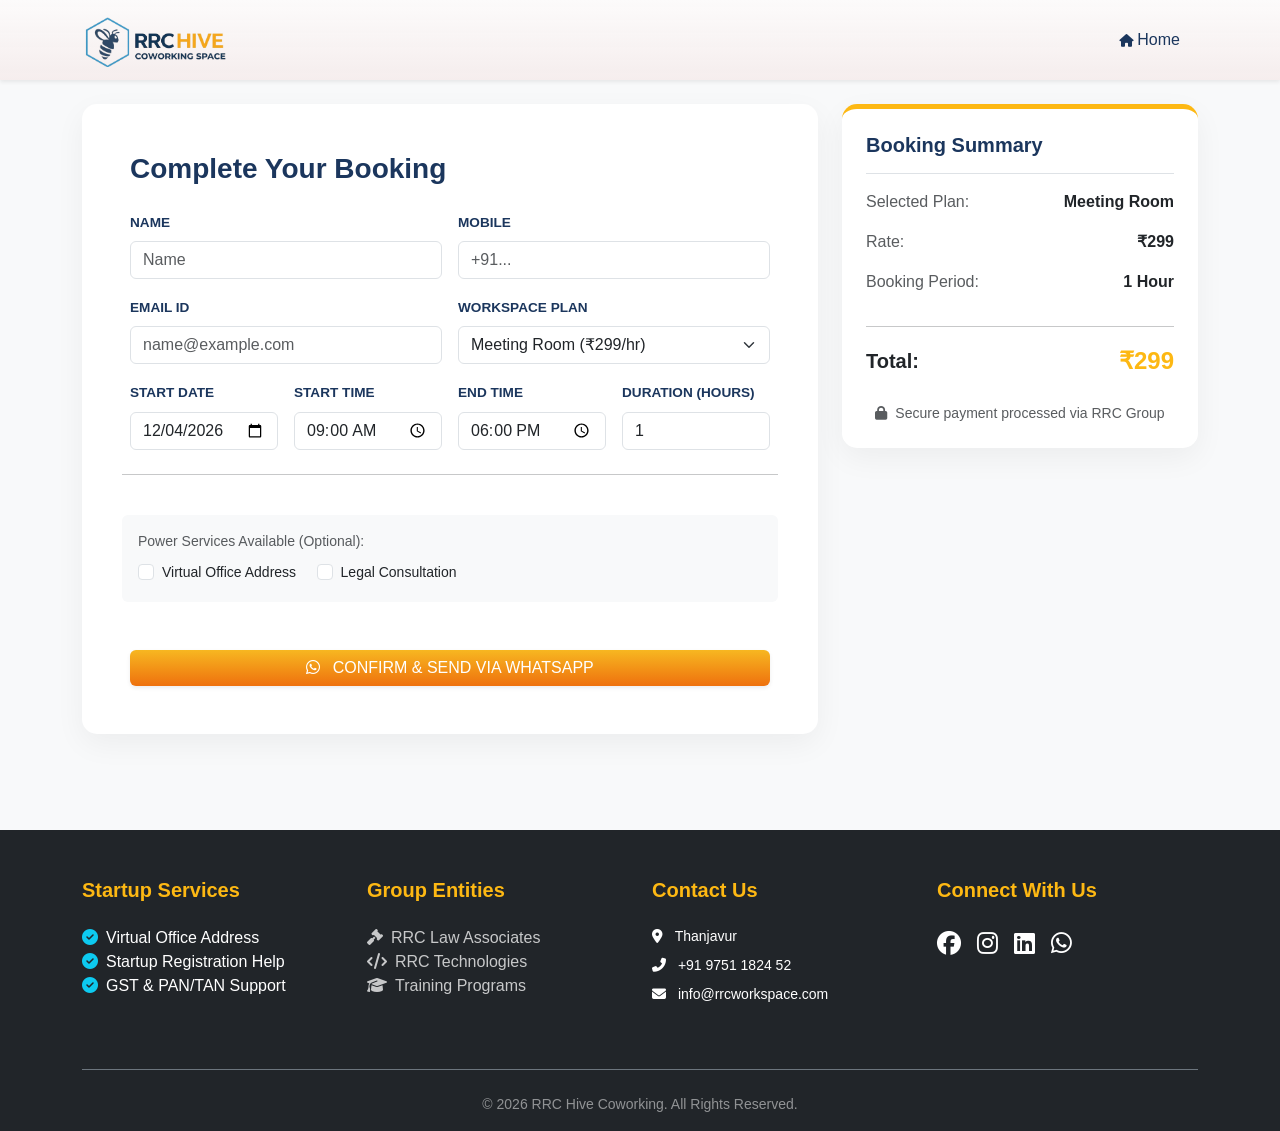
<file: booking.html>
<!DOCTYPE html>
<html lang="en">
    <head>
        <meta charset="UTF-8">
        <meta name="viewport" content="width=device-width, initial-scale=1.0">
        <title>Secure Booking | RRC HIVE Coworkingspace</title>
        <link
            rel="apple-touch-icon"
            sizes="180x180"
            href="src/img/icon/apple-touch-icon.png">
        <link rel="icon" type="image/png" sizes="32x32" href="src/img/icon/favicon.png">
        <link rel="manifest" href="./site.webmanifest">
        <link rel="stylesheet" href="./style.css">
        <link
            href="https://cdn.jsdelivr.net/npm/bootstrap@5.3.0/dist/css/bootstrap.min.css"
            rel="stylesheet">
        <link
            rel="stylesheet"
            href="https://cdnjs.cloudflare.com/ajax/libs/font-awesome/6.4.0/css/all.min.css">
        <style>
            :root {
                --primary-blue: #1B365D;
                --accent-orange: #FDB813;
                --light-bg: #f8f9fa;
            }
            body {
                background-color: var(--light-bg);
                font-family: 'Segoe UI', sans-serif;
            }
            .navbar {
                background-color: var(--primary-blue);
            }
            .card {
                border: none;
                border-radius: 15px;
                box-shadow: 0 10px 30px rgba(0,0,0,0.05);
            }
            .form-label {
                font-weight: 600;
                color: var(--primary-blue);
                font-size: 0.85rem;
                text-transform: uppercase;
            }
            .btn-warning {
                background-color: var(--accent-orange) !important;
                color: white !important;
                font-weight: bold;
                border: none;
                padding: 12px;
            }
            .summary-box {
                background-color: white;
                border-top: 5px solid var(--accent-orange);
            }
            .price-text {
                color: var(--accent-orange);
                font-weight: 800;
                font-size: 1.5rem;
            }
        </style>
    </head>
    <body>

        <div id="preloader">
            <div class="loader-content">
                <div class="spinner"></div>
                <img src="src/img/logo/Logo.png" alt="RRC HIVE" class="loader-logo ">
            </div>
        </div>

        <nav
            class="navbar navbar-expand navbar-dark sticky-top shadow-sm"
            style="background-color: var(--primary-blue);">
            <div class="container d-flex justify-content-between align-items-center">
                <a class="navbar-brand fw-bold" href="./index.html">
                    <img
                        src="src/img/logo/Logo.png"
                        alt="RRC Co-Workspace Logo"
                        style="max-height: 50px;"
                        class="d-inline-block align-text-top me-1">
                </a>

                <div class="d-flex align-items-center gap-2 gap-md-3">
                    <a class="nav-link text-color-1 small px-2" href="./index.html">
                        <i class="fa-solid fa-house"></i>
                        <span class="d-sm-inline">Home</span>
                    </a>
                </div>
            </div>
        </nav>
        <br>
        <div class="container pb-5">
            <div class="row g-4">
                <div class="col-lg-8">
                    <div class="card p-4 p-md-5">
                        <h3 class="fw-bold mb-4" style="color: var(--primary-blue);">Complete Your Booking</h3>
                        <form id="bookingForm" onsubmit="event.preventDefault();">
                            <div class="row g-3">
                                <div class="col-md-6">
                                    <label class="form-label">Name</label>
                                    <input
                                        type="text"
                                        id="fullName"
                                        name="full_name"
                                        class="form-control"
                                        placeholder="Name"
                                        required="required">
                                </div>
                                <div class="col-md-6">
                                    <label class="form-label">Mobile</label>
                                    <input
                                        type="tel"
                                        id="phoneNum"
                                        name="phone"
                                        class="form-control"
                                        placeholder="+91..."
                                        required="required">
                                </div>
                                <div class="col-md-6">
                                    <label class="form-label">Email ID</label>
                                    <input
                                        type="email"
                                        id="emailId"
                                        name="email"
                                        class="form-control"
                                        placeholder="name@example.com"
                                        required="required">
                                </div>

                                <div class="col-md-6">
                                    <label class="form-label">Workspace Plan</label>
                                    <select
                                        class="form-select"
                                        name="plan_type"
                                        id="planType"
                                        onchange="calculateTotal()">
                                        <option value="299" data-unit="Hour">Meeting Room (₹299/hr)</option>
                                        <option value="11999" data-unit="Month">Private Cabin (₹11,999/mo)</option>
                                        <option value="3999" data-unit="Month">Hot Desk (₹3,999/mo)</option>
                                        <option value="4999" data-unit="Month">Dedicated Desk (₹4,999/mo)</option>
                                        <option value="1499" data-unit="Month">Student Desk (₹1,499/mo)</option>
                                        <option value="499" data-unit="Day">Day Pass (₹499/day)</option>
                                    </select>
                                </div>

                                <div class="col-md-3">
                                    <label class="form-label">Start Date</label>
                                    <input
                                        type="date"
                                        name="start_date"
                                        id="startDate"
                                        class="form-control"
                                        required="required"
                                        onchange="calculateTotal()">
                                </div>

                                <div class="col-md-3">
                                    <label class="form-label">Start Time</label>
                                    <input
                                        type="time"
                                        name="start_time"
                                        id="startTime"
                                        class="form-control"
                                        value="09:00"
                                        onchange="calculateTotal()">
                                </div>

                                <div class="col-md-3">
                                    <label class="form-label">End Time</label>
                                    <input
                                        type="time"
                                        name="end_time"
                                        id="endTime"
                                        class="form-control"
                                        value="18:00"
                                        onchange="calculateTotal()">
                                </div>

                                <div class="col-md-3">
                                    <label class="form-label" id="durationLabel">Duration (Units)</label>
                                    <input
                                        type="number"
                                        name="duration"
                                        id="duration"
                                        class="form-control"
                                        value="1"
                                        min="1"
                                        oninput="calculateTotal()">
                                </div>

                                <hr class="my-4">
                                <div class="bg-light p-3 rounded mb-4">
                                    <small class="text-muted d-block mb-2">Power Services Available (Optional):</small>
                                    <div class="form-check form-check-inline">
                                        <input class="form-check-input" type="checkbox" id="vOffice">
                                        <label class="form-check-label small" for="vOffice">Virtual Office Address</label>
                                    </div>
                                    <div class="form-check form-check-inline">
                                        <input class="form-check-input" type="checkbox" id="legal">
                                        <label class="form-check-label small" for="legal">Legal Consultation</label>
                                    </div>
                                </div>

                                <div class="col-md-12 mt-4">
                                    <button
                                        type="button"
                                        onclick="sendBookingToWhatsApp()"
                                        class="btn btn-color w-100 shadow-sm">
                                        <i class="fab fa-whatsapp me-2"></i>
                                        CONFIRM & SEND VIA WHATSAPP
                                    </button>
                                </div>
                            </div>
                        </form>
                    </div>
                </div>

                <div class="col-lg-4">
                    <div class="card summary-box p-4 sticky-top" style="top: 100px;">
                        <h5 class="fw-bold border-bottom pb-3 mb-3" style="color: var(--primary-blue);">Booking Summary</h5>
                        <div class="d-flex justify-content-between mb-3">
                            <span class="text-muted">Selected Plan:</span>
                            <span id="sumPlan" class="fw-bold text-dark">Hot Desk</span>
                        </div>
                        <div class="d-flex justify-content-between mb-3">
                            <span class="text-muted">Rate:</span>
                            <span id="sumRate" class="fw-bold text-dark">₹3,999</span>
                        </div>
                        <div class="d-flex justify-content-between mb-3">
                            <span class="text-muted">Booking Period:</span>
                            <span id="sumPeriod" class="fw-bold text-dark">1 Month</span>
                        </div>
                        <hr>
                        <div class="d-flex justify-content-between align-items-center mb-4">
                            <span class="h5 fw-bold mb-0">Total:</span>
                            <span id="totalAmount" class="price-text">₹4,000</span>
                        </div>
                        <p class="small text-muted text-center mb-0">
                            <i class="fas fa-lock me-1"></i>
                            Secure payment processed via RRC Group
                        </p>
                    </div>
                </div>
            </div>
        </div>

        <footer class="bg-dark text-white pt-5 pb-3 mt-5">
            <div class="container">
                <div class="row g-4 mb-5">
                    <div class="col-md-4 col-lg-3">
                        <h5 class="fw-bold text-color mb-4">Startup Services</h5>
                        <ul class="list-unstyled footer-links">
                            <li>
                                <i class="fas fa-check-circle text-info me-2"></i>Virtual Office Address</li>
                            <li>
                                <i class="fas fa-check-circle text-info me-2"></i>Startup Registration Help</li>
                            <li>
                                <i class="fas fa-check-circle text-info me-2"></i>GST & PAN/TAN Support</li>
                        </ul>
                    </div>

                    <div class="col-md-4 col-lg-3">
                        <h5 class="fw-bold text-color mb-4">Group Entities</h5>
                        <ul class="list-unstyled footer-links">
                            <li>
                                <a href="#" class="text-decoration-none text-white opacity-75">
                                    <i class="fas fa-gavel me-2"></i>RRC Law Associates</a>
                            </li>
                            <li>
                                <a href="#" class="text-decoration-none text-white opacity-75">
                                    <i class="fas fa-code me-2"></i>RRC Technologies</a>
                            </li>
                            <li>
                                <a href="#" class="text-decoration-none text-white opacity-75">
                                    <i class="fas fa-graduation-cap me-2"></i>Training Programs</a>
                            </li>
                        </ul>
                    </div>

                    <div class="col-md-4 col-lg-3" id="contact">
                        <h5 class="fw-bold text-color mb-4">Contact Us</h5>
                        <p class="small mb-2">
                            <i class="fas fa-map-marker-alt me-2"></i>
                            Thanjavur</p>
                        <p class="small mb-2">
                            <i class="fas fa-phone-alt me-2"></i>
                            +91 9751 1824 52</p>
                        <p class="small">
                            <i class="fas fa-envelope me-2"></i>
                            info@rrcworkspace.com</p>
                    </div>

                    <div class="col-lg-3">
                        <h5 class="fw-bold text-color mb-4">Connect With Us</h5>
                        <div class="d-flex gap-3 fs-4">
                            <a href="#" class="text-white hover-orange">
                                <i class="fab fa-facebook"></i>
                            </a>
                            <a href="#" class="text-white hover-orange">
                                <i class="fab fa-instagram"></i>
                            </a>
                            <a href="#" class="text-white hover-orange">
                                <i class="fab fa-linkedin"></i>
                            </a>
                            <a href="#" class="text-white hover-orange">
                                <i class="fab fa-whatsapp"></i>
                            </a>
                        </div>
                    </div>
                </div>

                <div class="text-center pt-4 border-top border-secondary">
                    <p class="small mb-0 opacity-50">© 2026 RRC Hive Coworking. All Rights Reserved.</p>
                </div>
            </div>
        </footer>

        <script>
            // Set today's date
            document
                .getElementById('startDate')
                .valueAsDate = new Date();

            function calculateTotal() {
                const planSelect = document.getElementById('planType');
                const selectedOption = planSelect.options[planSelect.selectedIndex];

                const rate = parseInt(planSelect.value);
                const unit = selectedOption.getAttribute('data-unit');
                const planName = selectedOption
                    .text
                    .split(' (')[0];
                const duration = parseInt(document.getElementById('duration').value) || 1;

                // Update labels based on unit
                document
                    .getElementById('durationLabel')
                    .innerText = `Duration (${unit}s)`;

                // Update Summary Card
                document
                    .getElementById('sumPlan')
                    .innerText = planName;
                document
                    .getElementById('sumRate')
                    .innerText = `₹${rate.toLocaleString()}`;
                document
                    .getElementById('sumPeriod')
                    .innerText = `${duration} ${unit}${duration > 1
                        ? 's'
                        : ''}`;

                // Final Calculation
                const total = rate * duration;
                document
                    .getElementById('totalAmount')
                    .innerText = `₹${total.toLocaleString()}`;
            }

            // Initial run
            calculateTotal();
        </script>
        <script>
            function sendBookingToWhatsApp() {
                // Collect Personal Info - Corrected IDs
                const name = document
                    .getElementById('fullName')
                    .value;
                const phone = document
                    .getElementById('phoneNum')
                    .value;
                const email = document
                    .getElementById('emailId')
                    .value;

                // Collect Plan Info
                const planSelect = document.getElementById('planType');
                const planName = planSelect
                    .options[planSelect.selectedIndex]
                    .text;
                const duration = document
                    .getElementById('duration')
                    .value;
                const total = document
                    .getElementById('totalAmount')
                    .innerText;

                // Collect Optional Services
                const vOffice = document
                    .getElementById('vOffice')
                    .checked
                        ? "Yes"
                        : "No";
                const legal = document
                    .getElementById('legal')
                    .checked
                        ? "Yes"
                        : "No";

                // Validation
                if (!name || !phone || !email) {
                    alert("Please fill in your contact details first.");
                    return;
                }

                const myNumber = "919751182452";

                // Build the Message
                const message = `*New Workspace Booking - RRC*%0A` +
                        `------------------------------%0A` + `*Name:* ${encodeURIComponent(name)}%0A` +
                        `*Phone:* ${encodeURIComponent(phone)}%0A` + `*Email:* ${encodeURIComponent(
                    email
                )}%0A` + `*Plan:* ${encodeURIComponent(planName)}%0A` +
                        `*Duration:* ${encodeURIComponent(duration)} units%0A` +
                        `*Virtual Office:* ${vOffice}%0A` +
                        `*Legal Consultation:* ${legal}%0A` +
                        `------------------------------%0A` + `*Total Price:* ${encodeURIComponent(
                    total
                )}`;

                window.open(`https://wa.me/${myNumber}?text=${message}`, '_blank');
            }
        </script>
        <script>
            document
                .querySelectorAll('img')
                .forEach(img => {
                    img.addEventListener('contextmenu', e => e.preventDefault());
                });
        </script>

        <script>
            window.addEventListener('load', function () {
                const preloader = document.getElementById('preloader');

                // Add a slight delay (500ms) for a smoother feel
                setTimeout(() => {
                    preloader
                        .classList
                        .add('preloader-hidden');
                }, 500);
            });
        </script>

        <script>
            // Function to hide the loader
            function hidePreloader() {
                const preloader = document.getElementById('preloader');
                if (preloader && !preloader.classList.contains('preloader-hidden')) {
                    preloader
                        .classList
                        .add('preloader-hidden');
                    console.log("Preloader hidden successfully.");
                }
            }

            // 1. Hide when everything is finished loading
            window.addEventListener('load', function () {
                setTimeout(hidePreloader, 3000); // 0.5s smooth delay
            });

            // 2. FAIL-SAFE: If 'load' event doesn't fire, hide it anyway after 3 seconds
            setTimeout(hidePreloader, 5000);
        </script>

    </body>
</html>
</file>
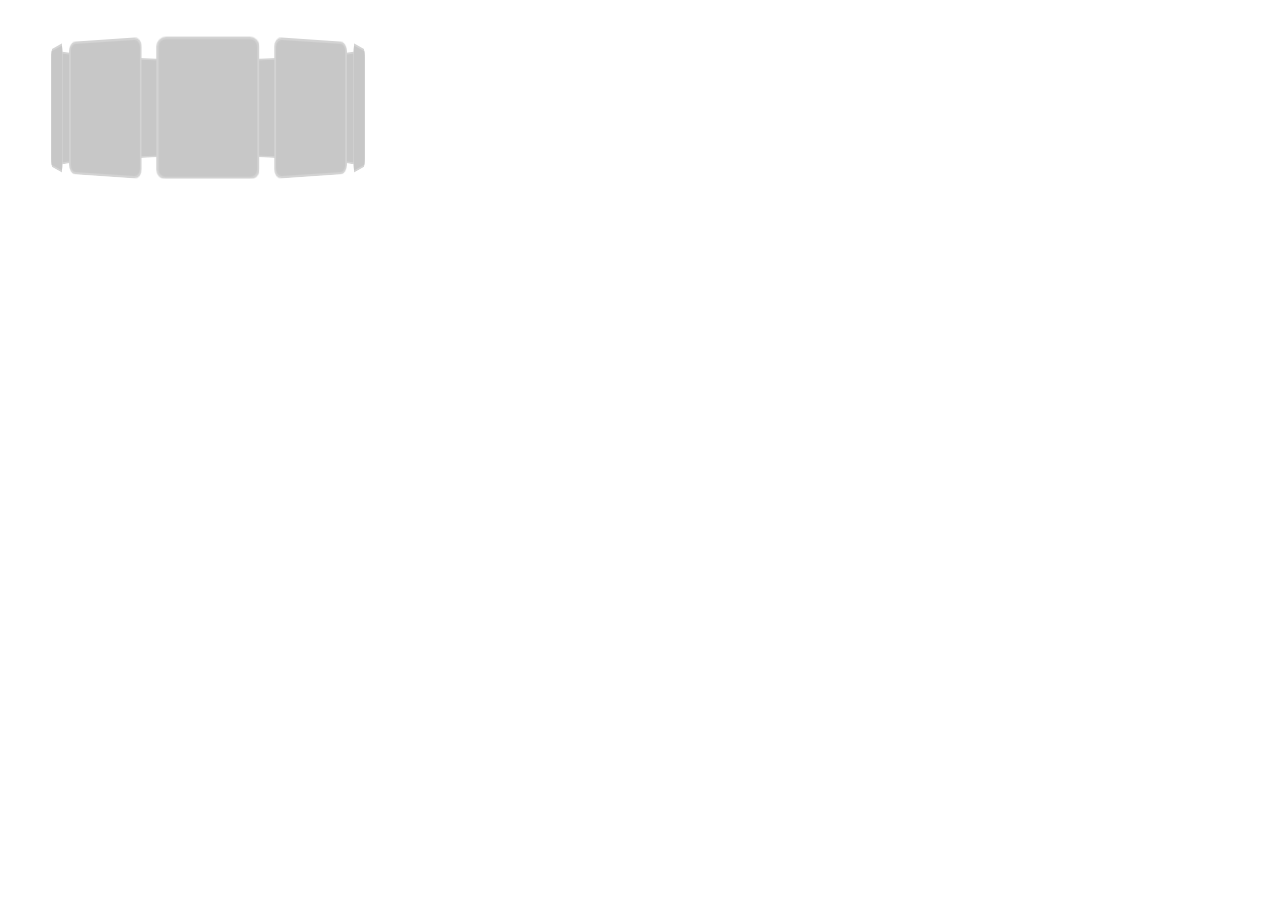
<file: sample.html>
<!DOCTYPE html>
<html lang="en">
<head>
    <meta charset="UTF-8">
    <meta name="viewport" content="width=device-width, initial-scale=1.0">
    <title>Document</title>
    <style>
        /* From Uiverse.io by musashi-13 */ 
        @keyframes autoRun3d {
        from {
            transform: perspective(800px) rotateY(-360deg);
        }
        to {
            transform: perspective(800px) rotateY(0deg);
        }
        }

        @keyframes animateBrightness {
        10% {
            filter: brightness(1);
        }
        50% {
            filter: brightness(0.1);
        }
        90% {
            filter: brightness(1);
        }
        }

        .card-3d {
        position: relative;
        width: 400px;
        height: 200px;
        transform-style: preserve-3d;
        transform: perspective(800px);
        animation: autoRun3d 20s linear infinite;
        will-change: transform;
        }

        .card-3d div {
        position: absolute;
        width: 80px;
        height: 112px;
        background-color: rgb(199, 199, 199);
        border: solid 2px lightgray;
        border-radius: 0.5rem;
        top: 50%;
        left: 50%;
        transform-origin: center center;
        animation: animateBrightness 20s linear infinite;
        transition-duration: 200ms;
        will-change: transform, filter;
        }

        .card-3d:hover {
        animation-play-state: paused !important;
        }

        .card-3d:hover div {
        animation-play-state: paused !important;
        }

        .card-3d div:nth-child(1) {
        transform: translate(-50%, -50%) rotateY(0deg) translateZ(150px);
        animation-delay: -0s;
        }

        .card-3d div:nth-child(2) {
        transform: translate(-50%, -50%) rotateY(36deg) translateZ(150px);
        animation-delay: -2s;
        }

        .card-3d div:nth-child(3) {
        transform: translate(-50%, -50%) rotateY(72deg) translateZ(150px);
        animation-delay: -4s;
        }

        .card-3d div:nth-child(4) {
        transform: translate(-50%, -50%) rotateY(108deg) translateZ(150px);
        animation-delay: -6s;
        }

        .card-3d div:nth-child(5) {
        transform: translate(-50%, -50%) rotateY(144deg) translateZ(150px);
        animation-delay: -8s;
        }

        .card-3d div:nth-child(6) {
        transform: translate(-50%, -50%) rotateY(180deg) translateZ(150px);
        animation-delay: -10s;
        }

        .card-3d div:nth-child(7) {
        transform: translate(-50%, -50%) rotateY(216deg) translateZ(150px);
        animation-delay: -12s;
        }

        .card-3d div:nth-child(8) {
        transform: translate(-50%, -50%) rotateY(252deg) translateZ(150px);
        animation-delay: -14s;
        }

        .card-3d div:nth-child(9) {
        transform: translate(-50%, -50%) rotateY(288deg) translateZ(150px);
        animation-delay: -16s;
        }

        .card-3d div:nth-child(10) {
        transform: translate(-50%, -50%) rotateY(324deg) translateZ(150px);
        animation-delay: -18s;
        }

    </style>
</head>
<body>
    <!-- From Uiverse.io by musashi-13 --> 
<div class="card-3d">
  <div></div>
  <div></div>
  <div></div>
  <div></div>
  <div></div>
  <div></div>
  <div></div>
  <div></div>
  <div></div>
  <div></div>
</div>

</body>
</html>
</file>
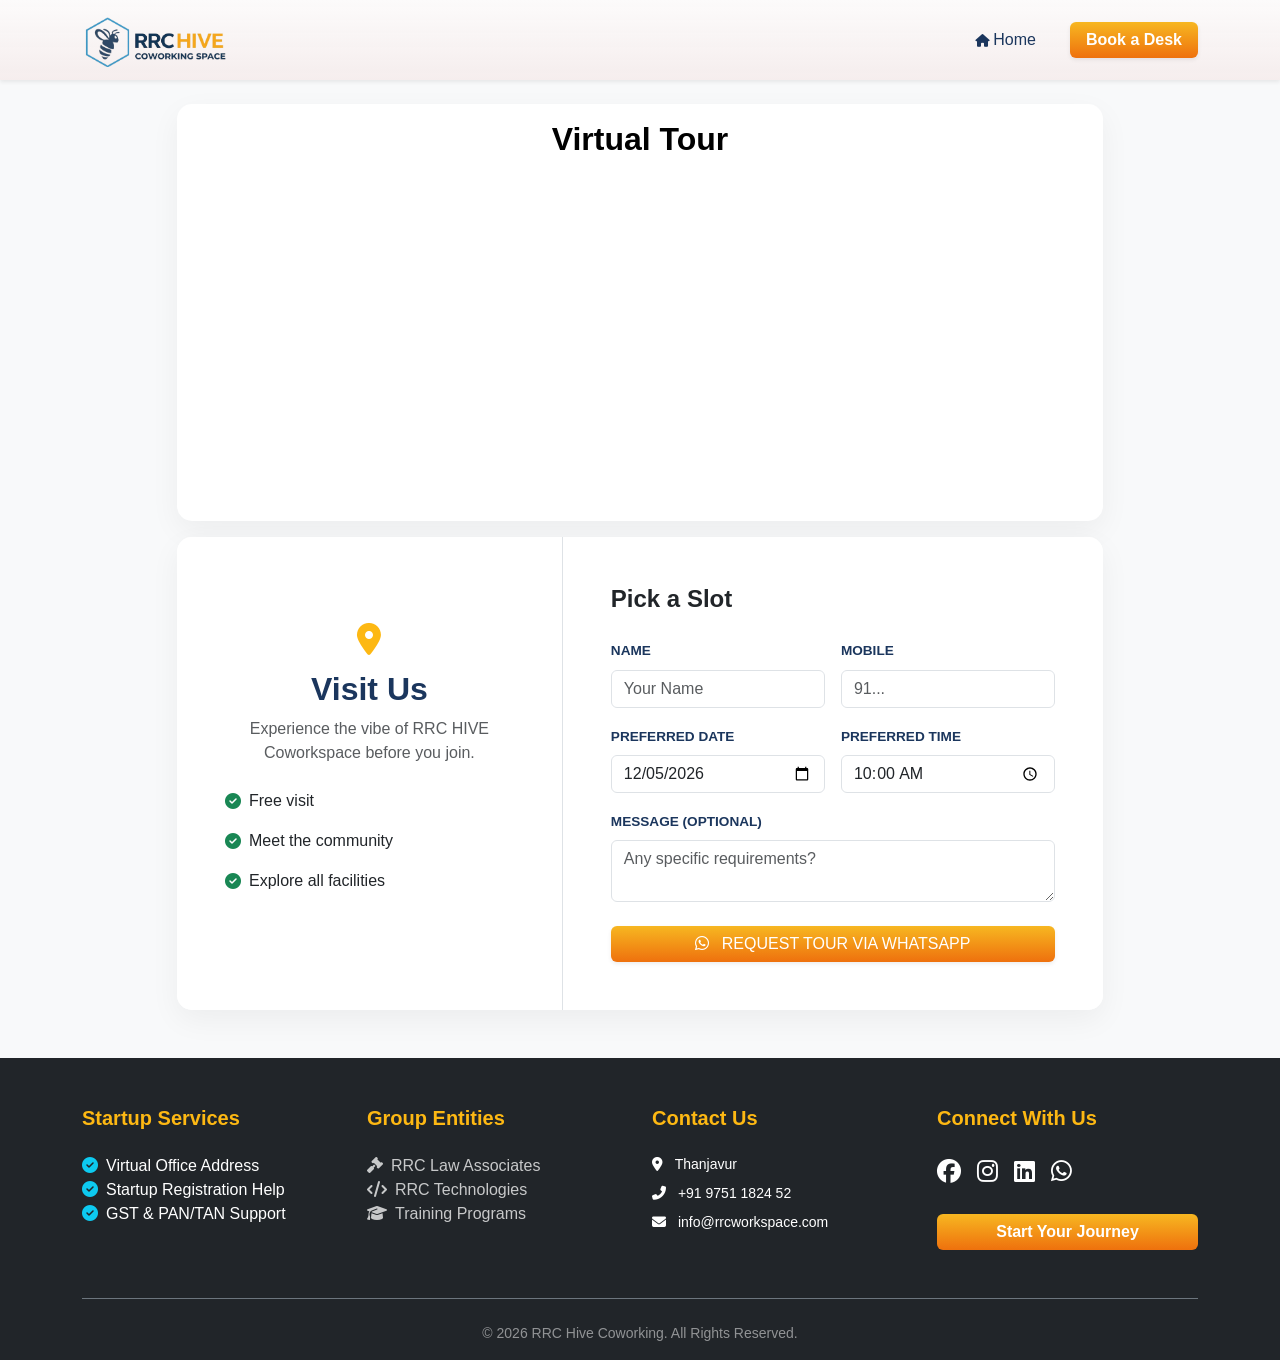
<file: tour.html>
<!DOCTYPE html>
<html lang="en">
    <head>
        <meta charset="UTF-8">
        <meta name="viewport" content="width=device-width, initial-scale=1.0">
        <title>Schedule a Tour | RRC HIVE Coworkingspace</title>
        <link rel="stylesheet" href="./style.css">
        <link
            rel="apple-touch-icon"
            sizes="180x180"
            href="src/img/icon/apple-touch-icon.png">
        <link rel="icon" type="image/png" sizes="32x32" href="src/img/icon/favicon.png">
        <link rel="manifest" href="./site.webmanifest">
        <link
            href="https://cdn.jsdelivr.net/npm/bootstrap@5.3.0/dist/css/bootstrap.min.css"
            rel="stylesheet">
        <link
            rel="stylesheet"
            href="https://cdnjs.cloudflare.com/ajax/libs/font-awesome/6.4.0/css/all.min.css">
        <style>
            :root {
                --primary-blue: #1B365D;
                --accent-orange: #FDB813;
                --light-bg: #f8f9fa;
            }
            body {
                background-color: var(--light-bg);
                font-family: 'Segoe UI', sans-serif;
            }
            .navbar {
                background-color: var(--primary-blue);
            }
            .card {
                border: none;
                border-radius: 15px;
                box-shadow: 0 10px 30px rgba(0,0,0,0.05);
            }
            .form-label {
                font-weight: 600;
                color: var(--primary-blue);
                font-size: 0.85rem;
                text-transform: uppercase;
            }
            .btn-tour:hover {
                background-color: #25d366!important;
                transform: translateY(-3px);
            }
            .info-icon {
                font-size: 2rem;
                color: var(--accent-orange);
                margin-bottom: 15px;
            }
        </style>
    </head>
    <body>

        <div id="preloader">
            <div class="loader-content">
                <div class="spinner"></div>
                <img src="src/img/logo/Logo.png" alt="RRC HIVE" class="loader-logo ">
            </div>
        </div>

        <nav
            class="navbar navbar-expand navbar-dark sticky-top shadow-sm"
            style="background-color: var(--primary-blue);">
            <div class="container d-flex justify-content-between align-items-center">
                <a class="navbar-brand fw-bold" href="./index.html">
                    <img
                        src="src/img/logo/Logo.png"
                        alt="RRC Co-Workspace Logo"
                        style="max-height: 50px;"
                        class="d-inline-block align-text-top me-1">
                </a>

                <div class="d-flex align-items-center gap-2 gap-md-3">
                    <a class="nav-link text-color-1 small px-2" href="./index.html">
                        <i class="fa-solid fa-house"></i>
                        <span class="d-none d-sm-inline">Home</span>
                    </a>
                    <a href="booking.html" class="btn btn-color px-3 fw-bold shadow-sm">
                        Book
                        <span class="d-none d-sm-inline">a Desk</span>
                    </a>
                </div>
            </div>
        </nav>

        <div class="container">
            <div class="row justify-content-center gap-3">
                <div class="col-lg-10 mt-4">
                    <div class="card overflow-hidden justify-content-center">
                        <h2 class="text-center fw-bold pt-3" style="color: black;">
                            Virtual Tour</h2>
                        <p class="text-muted text-center"></p>
                        <div class="d-flex flex-row justify-content-center mb-4">
                            <iframe
                                width="90%"
                                height="315"
                                src="https://www.youtube.com/embed/80PUIQfyTM4?si=bdDkIcf2uPSA44qL"
                                title="YouTube video player"
                                frameborder="0"
                                allow="accelerometer; autoplay; clipboard-write; encrypted-media; gyroscope; picture-in-picture; web-share"
                                referrerpolicy="strict-origin-when-cross-origin"
                                allowfullscreen="allowfullscreen"></iframe>
                        </div>
                    </div>
                </div>
                <div class="col-lg-10">
                    <div class="card overflow-hidden">
                        <div class="row g-0">
                            <div
                                class="col-md-5 bg-white p-5 d-flex flex-column justify-content-center border-end">
                                <div class="text-center">
                                    <i class="fas fa-map-marker-alt info-icon"></i>
                                    <h2 class="fw-bold" style="color: var(--primary-blue);">Visit Us</h2>
                                    <p class="text-muted mb-4">Experience the vibe of RRC HIVE Coworkspace before you join.</p>
                                </div>
                                <ul class="list-unstyled">
                                    <li class="mb-3 d-flex align-items-center">
                                        <i class="fas fa-check-circle text-success me-2"></i>
                                        Free visit</li>
                                    <li class="mb-3 d-flex align-items-center">
                                        <i class="fas fa-check-circle text-success me-2"></i>
                                        Meet the community</li>
                                    <li class="mb-3 d-flex align-items-center">
                                        <i class="fas fa-check-circle text-success me-2"></i>
                                        Explore all facilities</li>
                                </ul>
                            </div>

                            <div class="col-md-7 p-4 p-md-5 bg-white">
                                <h4 class="fw-bold mb-4">Pick a Slot</h4>
                                <form id="tourForm">
                                    <div class="row g-3">
                                        <div class="col-md-6">
                                            <label class="form-label">Name</label>
                                            <input
                                                type="text"
                                                id="tourName"
                                                class="form-control"
                                                placeholder="Your Name"
                                                required="required">
                                        </div>
                                        <div class="col-md-6">
                                            <label class="form-label">Mobile</label>
                                            <input
                                                type="tel"
                                                id="tourPhone"
                                                class="form-control"
                                                placeholder="91..."
                                                required="required">
                                        </div>
                                        <div class="col-md-6">
                                            <label class="form-label">Preferred Date</label>
                                            <input type="date" id="tourDate" class="form-control" required="required">
                                        </div>
                                        <div class="col-md-6">
                                            <label class="form-label">Preferred Time</label>
                                            <input
                                                type="time"
                                                id="tourTime"
                                                class="form-control"
                                                value="10:00"
                                                required="required">
                                        </div>
                                        <div class="col-12">
                                            <label class="form-label">Message (Optional)</label>
                                            <textarea
                                                id="tourMsg"
                                                class="form-control"
                                                rows="2"
                                                placeholder="Any specific requirements?"></textarea>
                                        </div>
                                    </div>
                                    <button
                                        type="button"
                                        onclick="sendToWhatsApp()"
                                        class="btn btn-color  w-100 mt-4 shadow-sm">
                                        <i class="fab fa-whatsapp me-2"></i>
                                        REQUEST TOUR VIA WHATSAPP
                                    </button>
                                </form>
                            </div>
                        </div>
                    </div>
                </div>
            </div>
        </div>

        <footer class="bg-dark text-white pt-5 pb-3 mt-5">
            <div class="container">
                <div class="row g-4 mb-5">
                    <div class="col-md-4 col-lg-3">
                        <h5 class="fw-bold text-color mb-4">Startup Services</h5>
                        <ul class="list-unstyled footer-links">
                            <li>
                                <i class="fas fa-check-circle text-info me-2"></i>Virtual Office Address</li>
                            <li>
                                <i class="fas fa-check-circle text-info me-2"></i>Startup Registration Help</li>
                            <li>
                                <i class="fas fa-check-circle text-info me-2"></i>GST & PAN/TAN Support</li>
                        </ul>
                    </div>

                    <div class="col-md-4 col-lg-3">
                        <h5 class="fw-bold text-color mb-4">Group Entities</h5>
                        <ul class="list-unstyled footer-links">
                            <li>
                                <a href="#" class="text-decoration-none text-white opacity-75">
                                    <i class="fas fa-gavel me-2"></i>RRC Law Associates</a>
                            </li>
                            <li>
                                <a href="#" class="text-decoration-none text-white opacity-75">
                                    <i class="fas fa-code me-2"></i>RRC Technologies</a>
                            </li>
                            <li>
                                <a href="#" class="text-decoration-none text-white opacity-75">
                                    <i class="fas fa-graduation-cap me-2"></i>Training Programs</a>
                            </li>
                        </ul>
                    </div>

                    <div class="col-md-4 col-lg-3" id="contact">
                        <h5 class="fw-bold text-color mb-4">Contact Us</h5>
                        <p class="small mb-2">
                            <i class="fas fa-map-marker-alt me-2"></i>
                            Thanjavur</p>
                        <p class="small mb-2">
                            <i class="fas fa-phone-alt me-2"></i>
                            +91 9751 1824 52</p>
                        <p class="small">
                            <i class="fas fa-envelope me-2"></i>
                            info@rrcworkspace.com</p>
                    </div>

                    <div class="col-lg-3">
                        <h5 class="fw-bold text-color mb-4">Connect With Us</h5>
                        <div class="d-flex gap-3 fs-4">
                            <a href="#" class="text-white hover-orange">
                                <i class="fab fa-facebook"></i>
                            </a>
                            <a href="#" class="text-white hover-orange">
                                <i class="fab fa-instagram"></i>
                            </a>
                            <a href="#" class="text-white hover-orange">
                                <i class="fab fa-linkedin"></i>
                            </a>
                            <a href="#" class="text-white hover-orange">
                                <i class="fab fa-whatsapp"></i>
                            </a>
                        </div>
                        <div class="mt-4">
                            <a href="booking.html" class="btn btn-color fw-bold w-100">Start Your Journey</a>
                        </div>
                    </div>
                </div>

                <div class="text-center pt-4 border-top border-secondary">
                    <p class="small mb-0 opacity-50">© 2026 RRC Hive Coworking. All Rights Reserved.</p>
                </div>
            </div>
        </footer>

        <script>
            // 1. Set default date to tomorrow automatically
            const tomorrow = new Date();
            tomorrow.setDate(tomorrow.getDate() + 1);
            document
                .getElementById('tourDate')
                .valueAsDate = tomorrow;

            // 2. Helper to convert 24h input to 12h AM/PM for the message
            function format12Hour(timeStr) {
                if (!timeStr) 
                    return "--:--";
                let [hrs, mins] = timeStr.split(':');
                let ampm = hrs >= 12
                    ? 'PM'
                    : 'AM';
                hrs = hrs % 12 || 12;
                return `${hrs}:${mins} ${ampm}`;
            }

            // 3. Main Integration Function
            function sendToWhatsApp() {
                // Capture Form Data
                const name = document
                    .getElementById('tourName')
                    .value;
                const phone = document
                    .getElementById('tourPhone')
                    .value;
                const date = document
                    .getElementById('tourDate')
                    .value;
                const timeInput = document
                    .getElementById('tourTime')
                    .value;
                const timeFormatted = format12Hour(timeInput);
                const msg = document
                    .getElementById('tourMsg')
                    .value || "No extra notes.";

                // Basic Validation
                if (!name || !phone || !date || !timeInput) {
                    alert("Please fill in all required fields.");
                    return;
                }

                // --- CONFIGURATION --- Replace with your actual business number (must include
                // country code, no '+')
                const businessNumber = "919751182452";

                // Construct the Message
                const messageText = `*New Tour Request - RRC Co-Workspace*%0A` +
                        `------------------------------%0A` + `*Name:* ${encodeURIComponent(name)}%0A` +
                        `*Phone:* ${encodeURIComponent(phone)}%0A` + `*Date:* ${encodeURIComponent(
                    date
                )}%0A` + `*Time:* ${encodeURIComponent(timeFormatted)}%0A` +
                        `*Notes:* ${encodeURIComponent(msg)}`;

                // Open WhatsApp
                window.open(`https://wa.me/${businessNumber}?text=${messageText}`, '_blank');
            }
        </script>
        <script>
            document
                .querySelectorAll('img')
                .forEach(img => {
                    img.addEventListener('contextmenu', e => e.preventDefault());
                });
        </script>

        <script>
            // Function to hide the loader
            function hidePreloader() {
                const preloader = document.getElementById('preloader');
                if (preloader && !preloader.classList.contains('preloader-hidden')) {
                    preloader
                        .classList
                        .add('preloader-hidden');
                    console.log("Preloader hidden successfully.");
                }
            }

            // 1. Hide when everything is finished loading
            window.addEventListener('load', function () {
                setTimeout(hidePreloader, 1000); // 0.5s smooth delay
            });

            // 2. FAIL-SAFE: If 'load' event doesn't fire, hide it anyway after 3 seconds
            setTimeout(hidePreloader, 3000);
        </script>

    </body>
</html>
</file>
<file: style.css>
:root {
    --primary-blue: #1B365D;
    --accent-orange: #FDB813;
    --light-gray: #f8f9fa;
}

body {
    animation: fadeInPage 1s ease-in-out;
}

@keyframes fadeInPage {
    from {
        opacity: 0;
        transform: translateY(10px);
    }
    to {
        opacity: 1;
        transform: translateY(0);
    }
}

body {
    font-family: 'Segoe UI', Roboto, Helvetica, Arial, sans-serif;
    color: #333;
}
/* The hidden state */
.reveal {
    opacity: 0;
    transform: translateY(60px);
    transition: all 0.8s cubic-bezier(0.2, 1, 0.3, 1);
}

/* The visible state triggered by JS */
.reveal.visible {
    opacity: 1;
    transform: translateY(0);
}

/* Delay classes for a "staggered" look */
.d-1 {
    transition-delay: 0.1s;
}
.d-2 {
    transition-delay: 0.2s;
}
.d-3 {
    transition-delay: 0.3s;
}
.d-4 {
    transition-delay: 0.4s;
}
.d-5 {
    transition-delay: 0.5s;
}
.d-6 {
    transition-delay: 0.6s;
}
.d-7 {
    transition-delay: 0.7s;
}
.d-8 {
    transition-delay: 0.8s;
}

/* The base class for the reveal */
.reveal-text-lr {
    display: inline-block;
    position: relative;
    color: rgba(27, 54, 93, 0.1);
    /* Base "ghost" color before reveal (Navy) */
    background: linear-gradient(to right, #1B365D 50%, rgba(27, 54, 93, 0.1) 50%);
    background-size: 200% 100%;
    background-position: 100% 0;
    -webkit-background-clip: text;
    -webkit-text-fill-color: transparent;
    transition: background-position 1.2s cubic-bezier(0.645, 0.045, 0.355, 1);
}

/* When the section becomes visible */
.reveal-text-lr.visible {
    background-position: 0 0;
}

/* Optional: Add an orange accent for the first word */
.reveal-text-lr span {
    color: #FDB813;
    -webkit-text-fill-color: #FDB813;
}

.benefit-card {
    background: rgba(255, 255, 255, 0.8);
    backdrop-filter: blur(0px);
    border: 1px solid transparent;
    transition: all 0.4s ease;
}

.benefit-card:hover {
    background: rgba(255, 255, 255, 1);
    backdrop-filter: blur(10px);
    border: 1px solid #FDB813;
    transform: translateY(-5px) scale(1.02);
    box-shadow: 0 20px 40px rgba(0, 0, 0, 0.1);
}

/* Make the icon "pop" on hover */
.benefit-card:hover i {
    transform: rotate(-10deg) scale(1.2);
    color: #FDB813 !important;
    transition: transform 0.3s ease;
}

.benefit-card-1 {
    background: rgba(255, 255, 255, 0.8);
    backdrop-filter: blur(0px);
    border: 1px solid transparent;
    transition: all 0.4s ease;
}

.benefit-card-1:hover {
    background: rgba(255, 255, 255, 1);
    backdrop-filter: blur(10px);
    border: 1px solid #1B365D;
    transform: translateY(-5px) scale(1.02);
    box-shadow: 0 20px 40px rgba(0, 0, 0, 0.1);
}

/* Make the icon "pop" on hover */
.benefit-card-1:hover i {
    transform: rotate(-10deg) scale(1.2);
    color: #1B365D !important;
    background: #cfddf1;
    transition: transform 0.3s ease;
}

.btn-color {
    position: relative;
    overflow: hidden;
    transition: transform 0.3s ease, box-shadow 0.3s ease !important;
}

/* The Shimmer effect */
.btn-color::before {
    content: '';
    position: absolute;
    top: 0;
    left: -100%;
    width: 50%;
    height: 100%;
    background: linear-gradient(90deg, transparent, rgba(255,255,255,0.3), transparent);
    transform: skewX(-25deg);
    transition: 0.5s;
}

.btn-color:hover::before {
    left: 150%;
}

.btn-color:hover {
    transform: translateY(-3px);
    box-shadow: 0 10px 20px rgba(242, 101, 34, 0.3) !important;
}

#preloader {
    position: fixed !important;
    top: 0 !important;
    left: 0 !important;
    width: 100vw !important;
    height: 100vh !important;
    background-color: #ffffff !important;
    display: flex !important;
    flex-direction: column !important;
    justify-content: center !important;
    align-items: center !important;
    z-index: 99999 !important;
    /* Extremely high to stay on top */
    transition: opacity 0.5s ease, visibility 0.5s ease;
}

.preloader-hidden {
    opacity: 0 !important;
    visibility: hidden !important;
    pointer-events: none !important;
}

/* Spinner Style */
.spinner {
    width: 50px;
    height: 50px;
    border: 5px solid rgba(27, 54, 93, 0.1);
    border-top: 5px solid #1B365D;
    border-radius: 50%;
    animation: spin 1s linear infinite;
}

/* Container for alignment */
.pxs-chips {
    z-index: 10;
    position: relative;
}

/* Individual Chip Style */
.pxs-chip {
    display: flex;
    align-items: center;
    gap: 10px;
    background: rgba(255, 255, 255, 0.1);
    /* Translucent white */
    backdrop-filter: blur(10px);
    /* Blur effect */
    border: 1px solid rgba(255, 255, 255, 0.2);
    padding: 8px 20px;
    border-radius: 50px;
    /* Pill shape */
    color: #ffffff;
    font-size: 0.85rem;
    font-weight: 500;
    white-space: nowrap;
    transition: all 0.3s ease;
    cursor: default;
}

/* Hover effect */
.pxs-chip:hover {
    background: rgba(255, 255, 255, 0.2);
    border-color: #FDB813;
    /* Turns orange on hover */
    transform: translateY(-2px);
}

/* The Animated Orange Dot */
.pxs-cdot {
    width: 8px;
    height: 8px;
    border-radius: 50%;
    background: #FDB813;
    /* Your brand orange */
    flex-shrink: 0;
    position: relative;
    animation: cdotPulse 2s ease-in-out infinite;
}

/* Pulse Animation */
@keyframes cdotPulse {
    0% {
        box-shadow: 0 0 0 0 rgba(255, 106, 0, 0.4);
    }
    70% {
        box-shadow: 0 0 0 8px rgba(255, 106, 0, 0);
    }
    100% {
        box-shadow: 0 0 0 0 rgba(255, 106, 0, 0);
    }
}

@keyframes spin {
    0% {
        transform: rotate(0deg);
    }
    100% {
        transform: rotate(360deg);
    }
}
.loader-content {
    text-align: center;
}

.loader-logo {
    width: 120px;
    /* Adjust based on your logo size */
    display: block;
    margin: 0 auto;
}

.parallax-veil::after {
    content: '';
    position: absolute;
    inset: 0;
    background-image: url("data:image/svg+xml,%3Csvg viewBox='0 0 200 200' xmlns='http://www.w3.org/2000/svg'%3E%3Cfilter id='n'%3E%3CfeTurbulence type='fractalNoise' baseFrequency='0.75' numOctaves='4' stitchTiles='stitch'/%3E%3C/filter%3E%3Crect width='100%25' height='100%25' filter='url(%23n)' opacity='0.05'/%3E%3C/svg%3E");
    opacity: 0.5;
    pointer-events: none;
}

.loader-content {
    text-align: center;
}

/* Modern Spinner using your brand Navy */
.spinner {
    width: 50px;
    height: 50px;
    border: 5px solid rgba(27, 54, 93, 0.1);
    border-top: 5px solid #1B365D;
    border-radius: 50%;
    animation: spin 1s linear infinite;
    margin: 0 auto 20px;
}

.loader-logo {
    width: 200px;
    display: block;
    margin: 0 auto 10px;
}

.loader-text {
    color: #1B365D;
    font-weight: 600;
    letter-spacing: 1px;
}

@keyframes spin {
    0% {
        transform: rotate(0deg);
    }
    100% {
        transform: rotate(360deg);
    }
}

/* Class to trigger fade out */
.preloader-hidden {
    opacity: 0;
    visibility: hidden;
}

.btn-color {
    background-color: #FDB813 !important;
    background: linear-gradient(rgb(247, 183, 33), rgba(238, 111, 13, 0.977));
    border: none !important;
    color: #fff !important;
    transition: 0.3s ease;
}

.view-details {
    background-color: #FDB813 !important;
    background: linear-gradient(rgb(247, 183, 33), rgba(238, 111, 13, 0.977));
    border: none !important;
    color: #fff !important;
    transition: 0.3s ease;
    padding: 6px;
    border-radius: 6px;

}

/* Navbar Customization */
.navbar {
    background-color: transparent !important;
    background: linear-gradient(rgb(252, 251, 251), rgba(245, 237, 237, 0.977));
}
.nav-link {
    color: #1B365D !important;
    margin: 0 10px;
}
.nav-link:hover {
    color: #FDB813 !important;
}
.navbar-brand img {
    max-height: 70px;
    /* Adjust based on logo visibility */
    transition: 0.3s ease;
}

#mainNavbar.scrolled .navbar-brand img {
    max-height: 55px;
    /* Shrink logo on scroll */
}

/* Base style for nav links */
.nav-link {
    position: relative;
    font-weight: 500;
    transition: color 0.3s ease;
}

/* The Orange Slash/Underline */
.nav-link::after {
    content: '';
    position: absolute;
    width: 0;
    height: 3px;
    bottom: -5px;
    left: 0;
    background-color: #FDB813;
    /* Your brand orange */
    transition: width 0.3s ease;
}

/* Show slash on Hover */
.nav-link:hover::after {
    width: 100%;
}

/* The Active State (The fixed orange slash) */
.nav-link.active::after {
    width: 100%;
}

/* Optional: Change text color when active */
.nav-link.active {
    color: #FDB813 !important;
}

/* Hero Section */
.hero-section {
    background-size: cover;
    background-position: center;
    padding: 100px 0;
    color: #1B365D;
}

/* Force uniform card sizes */
.benefit-card,
.facility-card {
    display: flex;
    flex-direction: column;
    justify-content: center;
    /* Centers content vertically */
    align-items: center;
    /* Centers content horizontally */
    height: 100%;
    /* Makes card fill the column height */
    min-height: 140px;
    /* Sets a consistent base height */
    text-align: center;
    padding: 20px !important;
}

/* Ensure the Bootstrap row handles heights correctly */
.row.g-3 {
    display: flex;
    flex-wrap: wrap;
}

.col-6.col-md-3 {
    display: flex;
    /* Makes the column a flex container */
}

.highlight-auto {
    /* Uses your brand orange for the highlight */
    background-image: linear-gradient(rgb(247, 183, 33), rgba(238, 111, 13, 0.977));
    background-repeat: no-repeat;
    background-size: 0 100%;
    background-position: 0 90%;
    /* Adjust this to move highlight up/down */

    /* Animation settings */
    animation: drawHighlight 1.5s cubic-bezier(0.645, 0.045, 0.355, 1) forwards;
    animation-delay: 0.5s;
    /* Starts slightly after page load */

    padding: 2px 4px;
    display: inline-block;
    font-weight: 600;
}

/* Center the underline for the section header */
.section-title {
    position: relative;
    padding-bottom: 15px;
    /* Space between text and line */
}

.section-title span::after {
    content: '';
    position: absolute;
    width: 60px;
    /* Length of the line */
    height: 4px;
    /* Thickness of the line */
    background: #FDB813;
    /* Your brand orange */
    bottom: 0;
    left: 50%;
    transform: translateX(-50%);
    /* Keeps it perfectly centered */
    border-radius: 2px;
}

.pg-size {
    font-size: 0.8rem;
}
.vertical-line {
    border-left: 3px solid rgb(243, 234, 234);
    /* Creates a solid black line 3px thick */
    height: auto;
    /* Sets the length of the line */
}

/* Facility Icons */
.facility-card {
    padding: 20px;
    transition: 0.3s;
}
.facility-card i {
    color: #1B365D;
    font-size: 2rem;
    margin-bottom: 15px;
}
/* Custom Facility Card Styling */

.facility-card span {
    font-size: 1.1rem;
}
/* Update these styles in your <style> block */
.facility-card {
    padding: 20px;
}

.facility-card i {
    display: flex;
    align-items: center;
    justify-content: center;
    width: 50px;
    /* Slightly smaller for mobile layout */
    height: 50px;
    background-color: #f1f6ff;
    border-radius: 10px;
    color: #1B365D !important;
    font-size: 1.5rem !important;
    flex-shrink: 0;
    /* Prevents icon from squishing */
}

/* Calendar Container */
.flatpickr-calendar {
    background: #ffffff;
    box-shadow: 0 10px 25px rgba(0,0,0,0.1);
    border-radius: 12px;
    border: 1px solid #eee;
}

/* Day Names (Mon, Tue...) */
.flatpickr-weekday {
    color: #1B365D !important;
    /* Your Brand Navy */
    font-weight: bold;
}

/* Selected Day */
.flatpickr-day.selected {
    background: #ff6a00 !important;
    /* Your Brand Orange */
    border-color: #ff6a00 !important;
}

/* Hover Effect */
.flatpickr-day:hover {
    background: rgba(255, 106, 0, 0.1) !important;
}

.facility-card span {
    font-size: 0.9rem;
    /* Smaller text to ensure it fits on one line if possible */
    line-height: 1.2;
}

@media (min-width: 768px) {
    .facility-card i {
        width: 60px;
        height: 60px;
        font-size: 1.8rem !important;
    }
    .facility-card span {
        font-size: 1.1rem;
    }
}

/* Container for the effect */
.flip-card {
    background-color: transparent;
    width: 100%;
    height: 240px;
    /* Ensure this is tall enough for your content */
    perspective: 1000px;
    margin-bottom: 30px;
    /* Add spacing between cards on mobile */
}
/* The actual flipper */
.flip-card-inner {
    position: relative;
    /* Change from absolute if necessary, or keep parent height fixed */
    width: 100%;
    height: 100%;
    text-align: center;
    transition: transform 0.6s;
    transform-style: preserve-3d;
    box-shadow: 0 4px 8px 0 rgba(0,0,0,0.2);
}

.recom {
    cursor: pointer;
    font-size: 0.9rem;
    text-decoration: none;
}

/* Hover trigger */
.flip-card:hover .flip-card-inner {
    transform: rotateY(180deg);
}

/* Common styles for both sides */
.flip-card-back,
.flip-card-front {
    position: absolute;
    top: 0;
    left: 0;
    width: 100%;
    height: 100%;
    -webkit-backface-visibility: hidden;
    backface-visibility: hidden;
    background-color: #fff;
    border-radius: 10px;
    display: flex;
    flex-direction: column;
    justify-content: center;
    align-items: center;
    box-shadow: 0 4px 8px rgba(0,0,0,0.1);
    border: 1px solid #eee;
    padding: 15px;
    /* Added internal padding */
}

/* Front Side */
.flip-card-front {
    background-color: #fff;
    z-index: 2;
    /* Ensures front is on top initially */
}

/* Back Side */
.flip-card-back {
    background-color: white;
    color: white;
    transform: rotateY(180deg);
    /* This is the key: it's pre-rotated */
    z-index: 1;
}

@media (max-width: 768px) {
    /* Allow the flip card to be taller on mobile */
    .flip-card,
    .flip-card-back,
    .flip-card-front,
    .flip-card-inner {
        height: 280px !important;
        /* Increase this value until the button fits */
    }

    /* Adjust the font size slightly so it doesn't wrap as much */
    .flip-card-back ul li span {
        font-size: 0.85rem;
        line-height: 1.4;
    }

    /* Reduce margins on mobile to save space */
    .flip-card-back h5 {
        margin-bottom: 10px !important;
    }
    .flip-card-back ul {
        margin-bottom: 15px !important;
        margin-left: 10px !important;
        /* Move list left to give text more room */
    }
}
@media (max-width: 576px) {
    .flip-card {
        height: 240px;
    }
    .flip-card-back h5 {
        font-size: 1rem;
    }
    .flip-card-back ul {
        font-size: 0.8rem;
        margin-left: 10px !important;
    }
}
.border-bg-front {
    border-color: #FDB813;
    border-width: 2px;
}
.border-bg-back {
    border-color: #1B365D;
    border-width: 2px;
}
/* Community Card Styling */
.community-card {
    border-radius: 15px;
    transition: all 0.4s cubic-bezier(0.175, 0.885, 0.32, 1.275);
    /* Bouncy Lift Effect */
}

.community-card img {
    height: 300px;
    object-fit: cover;
    transition: transform 0.6s ease;
}

/* The Overlay */
.card-overlay {
    position: absolute;
    bottom: 0;
    left: 0;
    right: 0;
    background: transparent;
    /* Fades into deep navy */
    color: white;
    padding: 30px 15px 15px;
    text-align: center;
    transform: translateY(10px);
    /* Small movement offset */
    opacity: 0.9;
    transition: all 0.4s ease;
}

.icon-size {
    gap: 20px;
}

/* Testimonials Styling */
.testimonial-card {
    transition: transform 0.3s ease, box-shadow 0.3s ease;
    border-top: 4px solid var(--accent-orange) !important;
    /* Matches RRC brand orange */
}

.testimonial-card:hover {
    transform: translateY(-10px);
    box-shadow: 0 15px 30px rgba(0, 0, 0, 0.1) !important;
}

.testimonial-card img {
    border: 3px solid #f8f9fa;
}

.testimonial-card p {
    line-height: 1.6;
    font-size: 0.95rem;
}

.marquee-wrapper {
    width: 100%;
    overflow: hidden;
    position: relative;
}

.marquee-content {
    display: flex;
    gap: 2rem;
    width: max-content;
    animation: scroll 30s linear infinite;
}

.marquee-content:hover {
    animation-play-state: paused;
    /* Stops scrolling on hover */
}

.testimonial-item {
    width: 350px;
    /* Fixed width for scrolling items */
}

@keyframes scroll {
    from {
        transform: translateX(0);
    }
    to {
        transform: translateX(-50%);
    }
    /* Scrolls half the width of the content */
}

/* Hover Effects */
.community-card:hover {
    transform: translateY(-12px);
    /* Lifts the card */
    box-shadow: 0 20px 40px rgba(0, 48, 91, 0.2) !important;
}

.community-card:hover img {
    transform: scale(1.1);
    /* Zooms the image */
}

.community-card:hover .card-overlay {
    background: transparent;
    /* Darkens on hover */
    transform: translateY(0);
}

.community-card h5 {
    letter-spacing: 2px;
    text-transform: uppercase;
    font-size: 1.1rem;
    text-shadow: 2px 2px 4px rgba(0,0,0,0.5);
}
/* Booking Section */
.booking-container {
    background-color: var(--light-gray);
    border-radius: 15px;
    padding: 30px;
}

/* 1. Set the default outline state */
.btn-outline-primary {
    border-color: #1B365D !important;
    color: #1B365D !important;
    font-weight: 600;
    transition: all 0.3s ease;
}

/* 2. Style the button when it is SELECTED (Checked) */
.btn-check:checked + .btn-outline-primary {
    background-color: #1B365D !important;
    border-color: #1B365D !important;
    color: #ffffff !important;
}

/* 3. Style the button on HOVER */
.btn-outline-primary:hover {
    background-color: #1B365D !important;
    border-color: #1B365D !important;
    color: #ffffff !important;
}

/* 4. Remove the default Bootstrap blue glow/shadow on focus */
.btn-check:focus + .btn-outline-primary,
.btn-outline-primary:focus {
    box-shadow: 0 0 0 0.25rem rgba(27, 54, 93, 0.25) !important;
}

.btn-warning {
    background-color: var(--accent-orange);
    border: none;
    color: white;
    font-weight: bold;
}
.btn-warning:hover {
    background-color: #e67e22;
    color: white;
}

.btn-outline-light:hover {
    border-color: #1B365D !important;
    background-color: #1B365D !important;
    color: #FDB813 !important;
    transition: all 0.3s ease;
    box-shadow: #1B365D;
}

/* Footer */
footer {
    background-color: #222;
    color: #ccc;
}

:root {
    --primary-blue: #00305b;
    /* Deep Navy (Headers/Footers) */
    --vibrant-blue: #1B365D;
    /* Icons/Links */
    --accent-orange: #ff6a00;
    /* Call to Action Buttons */
    --light-gray: #f8f9fa;
    /* Section Backgrounds */
}

/* Typography & Global Styles */
body {
    color: #212529;
}
h2,
h3 {
    color: var(--primary-blue);
    font-weight: 700;
}

.btn-warning {
    background-color: var(--accent-orange) !important;
    border: none !important;
    color: #fff !important;
    transition: 0.3s ease;
}

.btn-warning:hover {
    background-color: #e65c00 !important;
    transform: translateY(-2px);
}

.text-primary {
    color: var(--vibrant-blue) !important;
}

/* Matching Hero Size to removed background image */
#heroCarousel,
.carousel-bg,
.carousel-item {
    height: 70vh;
    /* Same size as previous hero */
    min-height: 500px;
}

.carousel-bg {
    background-size: cover;
    background-position: center;
    width: 100%;
}

/* Enhancing the fade transition */
.carousel-fade .carousel-item {
    transition-property: opacity;
}

/* Carousel Indicators Styling */
.carousel-indicators [data-bs-target] {
    width: 12px;
    height: 12px;
    border-radius: 50%;
    background-color: var(--accent-orange);
    /* RRC Brand Orange */
}

/* Gallery Item Base */
.gallery-item {
    height: 250px;
    /* Fixed height for a clean grid */
    cursor: pointer;
}

.gallery-item img {
    width: 100%;
    height: 100%;
    object-fit: cover;
    transition: transform 0.5s ease;
}

/* The Transparent Overlay */
.card-overlay {
    position: absolute;
    top: 0;
    left: 0;
    width: 100%;
    height: 100%;
    /* Gradient: Transparent at top, semi-black at bottom for text legibility */
    display: flex;
    align-items: end;
    /* Vertical Center */
    justify-content: left;
    /* Horizontal Center */
    padding: 16px;
    transition: background 0.3s ease;
}

.card-overlay h5 {
    color: white;
    text-transform: uppercase;
    letter-spacing: 0.9px;
    font-size: 1rem;
    text-align: left;
    text-shadow: 2px 2px 4px rgba(0,0,0,0.5);
    /* Adds depth */
    margin: 0;
}

/* Hover Effects */
.gallery-item:hover img {
    transform: scale(1.1);
}

.gallery-item:hover .card-overlay {
    background: transparent;
    /* Brand Blue transparency on hover */
}

/* WhatsApp Floating Button */
.whatsapp-float {
    position: fixed;
    bottom: 30px;
    right: 30px;
    background-color: #25d366;
    /* WhatsApp Green */
    color: white;
    padding: 12px 20px;
    border-radius: 50px;
    display: flex;
    align-items: center;
    justify-content: center;
    gap: 10px;
    text-decoration: none;
    font-weight: 600;
    box-shadow: 0 4px 15px rgba(0,0,0,0.2);
    z-index: 1000;
    transition: all 0.3s ease;
    /* Pulsing effect */
    animation: pulse-green 2s infinite;
}

.whatsapp-float i {
    font-size: 24px;
}

.whatsapp-float:hover {
    background-color: #128c7e;
    /* Darker WhatsApp Green */
    color: white;
    transform: translateY(-5px);
}

/* Pulse Animation */
@keyframes pulse-green {
    0% {
        transform: scale(0.95);
        box-shadow: 0 0 0 0 rgba(37, 211, 102, 0.7);
    }
    70% {
        transform: scale(1);
        box-shadow: 0 0 0 15px rgba(37, 211, 102, 0);
    }
    100% {
        transform: scale(0.95);
        box-shadow: 0 0 0 0 rgba(37, 211, 102, 0);
    }
}

/* Mobile Tweaks */
@media (max-width: 576px) {
    .whatsapp-float {
        bottom: 20px;
        right: 20px;
        padding: 10px 15px;
    }
    .float-text {
        display: none;
        /* Hide text on small screens, keep icon only */
    }
    .whatsapp-float {
        border-radius: 50%;
        width: 55px;
        height: 55px;
    }
}

/* Video Container Styling */
.video-container iframe {
    object-fit: cover;
    transform: scale(1.5);
    /* Prevents black bars on different aspect ratios */
}

.video-play-btn {
    width: 70px;
    height: 70px;
    background: var(--accent-orange);
    border-radius: 50%;
    display: flex;
    align-items: center;
    justify-content: center;
    margin: 0 auto;
    font-size: 1.5rem;
    cursor: pointer;
    box-shadow: 0 0 20px rgba(255, 106, 0, 0.5);
    animation: pulse-border 2s infinite;
}

@keyframes pulse-border {
    0% {
        box-shadow: 0 0 0 0 rgba(255, 106, 0, 0.7);
    }
    70% {
        box-shadow: 0 0 0 20px rgba(255, 106, 0, 0);
    }
    100% {
        box-shadow: 0 0 0 0 rgba(255, 106, 0, 0);
    }
}

.text-color {
    color: #FDB813 !important;
}

.text-color-1 {
    color: #1B365D !important;
}

li {
    list-style: none;
}

/* Define the drawing animation */
@keyframes drawHighlight {
    0% {
        background-size: 0 100%;
    }
    100% {
        background-size: 100% 100%;
    }
}

.highlight-auto {
    /* Uses your brand orange for the highlight */
    background-image: linear-gradient(rgb(27, 54, 93), rgb(27, 54, 93));
    background-repeat: no-repeat;
    background-size: 0 100%;
    background-position: 0 90%;
    /* Adjust this to move highlight up/down */

    /* Animation settings */
    animation: drawHighlight 1.5s cubic-bezier(0.645, 0.045, 0.355, 1) forwards;
    animation-delay: 0.5s;
    /* Starts slightly after page load */

    padding: 4px 6px;
    display: inline-block;
    font-weight: 600;
    border-radius: 18px;
}

.text-shadow {
    text-shadow: 4px 4px 4px rgba(0,0,0,0.5);
    color: rgb(255, 255, 255);
}

/* Styling for Desktop Icon view */
@media (min-width: 992px) {
    .nav-link i {
        font-size: 0.8rem;
        /* Makes icons slightly larger on desktop */
        transition: transform 0.3s ease, color 0.3s ease;
    }

    .nav-link:hover i {
        color: #FDB813;
        /* Your brand orange */
        transform: scale(1.2);
        /* Slight pop effect */
    }

    /* Adjust the 'active' underline to work with icons */
    .nav-link.active::after {
        bottom: -10px;
    }
}

/* Styling for Mobile Text + Icon view */
@media (max-width: 991px) {
    .nav-link {
        font-size: 1.1rem;
        padding: 5px;
        border-bottom: 1px solid rgba(255,255,255,0.1);
    }

    .nav-link i {
        width: 30px;
        /* Aligns icons vertically in the drawer */
        color: #FDB813;
    }
}

@media (max-width: 767.98px) {
    /* Reduce the height of the carousel container */
    .carousel-item, 
    .carousel-bg {
        height: 70vh !important; /* vh = viewport height. 50vh is half the screen */
        min-height: 350px !important; /* Ensures it doesn't get too squashed */
    }

    /* Adjust the text size so it fits the smaller area */
    #heroCarousel h1, 
    #heroCarousel h2 {
        font-size: 1.8rem !important;
        margin-bottom: 10px !important;
    }

    #heroCarousel p, 
    #heroCarousel li {
        font-size: 0.9rem !important;
    }

    /* Make the padding smaller so content stays centered */
    .carousel-bg .container {
        padding-top: 20px;
    }

    /* Shrink buttons slightly for better fit */
    .btn-lg {
        padding: 10px 20px !important;
        font-size: 0.9rem !important;
    }
}

/* Specific fixes for iPhone 5/SE (320px width) */
@media (max-width: 320px) {
    /* 1. Global Container Padding */
    .container {
        padding-left: 10px !important;
        padding-right: 10px !important;
    }

    /* 2. Hero Carousel Adjustments */
    #heroCarousel {
        height: 60vh !important; /* Slightly taller on small screens to fit text */
    }
    
    #heroCarousel h1 {
        font-size: 1.4rem !important; /* Smaller headline */
        line-height: 1.2;
    }

    #heroCarousel .fs-5 {
        font-size: 0.85rem !important;
    }

    /* 3. Trust Chips (Make them wrap better) */
    .pxs-chips {
        gap: 8px !important;
    }
    
    .pxs-chip {
        padding: 6px 12px !important;
        font-size: 0.7rem !important;
    }

    /* 4. Grid System - Force 1 column if 2 columns look broken */
    .col-6 {
        width: 100% !important; /* Change cards from 2-per-row to 1-per-row */
        margin-bottom: 15px;
    }

    /* 5. Section Titles */
    .section-title span {
        font-size: 1.5rem !important;
    }

    /* 6. Gallery Items */
    .gallery-item {
        height: 180px !important;
    }

    /* 7. Floating Action Bar (Essential for iPhone 5) */
    .mobile-action-bar {
        width: 95% !important;
        padding: 8px 15px !important;
        bottom: 15px !important; /* Move it closer to edge */
    }

    .action-item i {
        font-size: 1rem !important;
    }

    /* 8. Booking Form Fixes */
    .booking-container {
        padding: 15px !important;
    }
    
    .form-control {
        font-size: 14px !important;
    }

    /* 9. Contact Section */
    #contact .p-5 {
        padding: 20px !important; /* Reduce the huge padding in the contact box */
    }

    /* 10. WhatsApp Button (Move it up so it doesn't hit the Action Bar) */
    .whatsapp-float {
        bottom: 80px !important;
        right: 15px !important;
    }
}

/* --- Custom Scrollbar for Chrome, Edge, and Safari --- */

/* 1. The width of the entire scrollbar */
::-webkit-scrollbar {
    width: 8px; /* Slimmer than default */
}

/* 2. The background of the scrollbar track */
::-webkit-scrollbar-track {
    background: #f1f1f1; 
    border-radius: 10px;
}

/* 3. The actual draggable handle (The Thumb) */
::-webkit-scrollbar-thumb {
    background: #FDB813; /* Your brand orange */
    border-radius: 10px;
    border: 2px solid #f1f1f1; /* Creates a padding effect */
    transition: background 0.3s ease;
}

/* 4. Handle on hover */
::-webkit-scrollbar-thumb:hover {
    background: #1B365D; /* Changes to Navy on hover */
}

/* --- Custom Scrollbar for Firefox --- */
html {
    scrollbar-width: thin;
    scrollbar-color: #fd9013 #f1f1f1;
}

.scroll-progress-container {
    position: fixed;
    top: 0;
    left: 0;
    width: 100%;
    height: 4px;
    background: transparent;
    z-index: 9999; /* Above the navbar */
}

.scroll-progress-bar {
    height: 4px;
    background: #fd9013; /* Brand Orange */
    width: 0%; /* Initial width */
}

/* Floating Booking Button Base */
.booking-float {
    position: fixed;
    bottom: 100px; /* Positioned above the WhatsApp button (which is at 30px) */
    right: 30px;
    background: linear-gradient(rgb(247, 183, 33), rgba(238, 111, 13, 0.977));
    color: white;
    padding: 12px 20px;
    border-radius: 50px;
    display: flex;
    align-items: center;
    justify-content: center;
    gap: 10px;
    text-decoration: none;
    font-weight: 600;
    box-shadow: 0 4px 15px rgba(0,0,0,0.2);
    z-index: 1000;
    transition: all 0.3s ease;
    opacity: 0; /* Hidden by default */
    visibility: hidden;
    transform: translateY(20px);
}

.booking-float:hover {
    background-color: #e65c00;
    color: white;
    transform: translateY(-5px);
}

.booking-float.show {
    opacity: 1;
    visibility: visible;
    transform: translateY(0);
}

/* Mobile Tweaks to match WhatsApp button style */
@media (max-width: 576px) {
    .booking-float {
        bottom: 85px; /* Adjust for smaller mobile WhatsApp button */
        right: 20px;
        width: 65px;
        height: 55px;
        border-radius: 50%;
        padding: 0;
    }
    .booking-float .float-text {
        display: none;
    }
}

/* Fixed Availability Card */
.availability-card-fixed {
    position: fixed;
    right: 30px;
    top: 50%;
    transform: translateY(-50%);
    width: 200px;
    background: white;
    border-radius: 15px;
    padding: 20px;
    box-shadow: 0 10px 30px rgba(0,0,0,0.15);
    z-index: 1050;
    border-left: 5px solid #FDB813; /* Green for "available" status */
    transition: all 0.3s ease;
}

.availability-card-fixed:hover {
    transform: translateY(-52%) scale(1.02);
}

/* Status Pulse Animation */
.pulse-icon {
    width: 12px;
    height: 12px;
    background-color: #FDB813;
    border-radius: 50%;
    position: absolute;
    top: 15px;
    right: 15px;
    box-shadow: 0 0 0 0 #FDB813;
    animation: pulse-green-status 2s infinite;
}

@keyframes pulse-green-status {
    0% { transform: scale(0.95); box-shadow: 0 0 0 0 #FDB813; }
    70% { transform: scale(1); box-shadow: 0 0 0 10px rgba(40, 167, 69, 0); }
    100% { transform: scale(0.95); box-shadow: 0 0 0 0 rgba(40, 167, 69, 0); }
}

.status-text {
    font-size: 0.7rem;
    text-transform: uppercase;
    color: #FDB813;
    font-weight: 800;
    display: block;
    margin-bottom: 5px;
}

.btn-color-1{
    background-color: #1B365D !important;
    border: none !important;
    color: #fff !important;
    transition: 0.3s ease;
}

/* Hide on mobile to avoid cluttering floating buttons */
@media (max-width: 992px) {
    .availability-card-fixed {
        display: none !important;
    }
}

/* Mobile Availability Banner Styling */
.pulse-icon-static {
    width: 12px;
    height: 12px;
    background-color: #FDB813; /* Success Green */
    border-radius: 50%;
    position: relative;
    box-shadow: 0 0 0 0 #FDB813;
    animation: pulse-green-mobile 2s infinite;
}

@keyframes pulse-green-mobile {
    0% { transform: scale(0.95); box-shadow: 0 0 0 0 #FDB813; }
    70% { transform: scale(1); box-shadow: 0 0 0 10px rgba(40, 167, 69, 0); }
    100% { transform: scale(0.95); box-shadow: 0 0 0 0 rgba(40, 167, 69, 0); }
}

#mobile-availability .availability-banner {
    background: #fff;
    transition: transform 0.3s ease;
}

#mobile-availability .status-text {
    font-size: 0.7rem;
    letter-spacing: 0.5px;
}

.work-gallery-text .community-card-text {
    font-style: italic;
    font-family: Arial, Helvetica, sans-serif;
}
</file>
